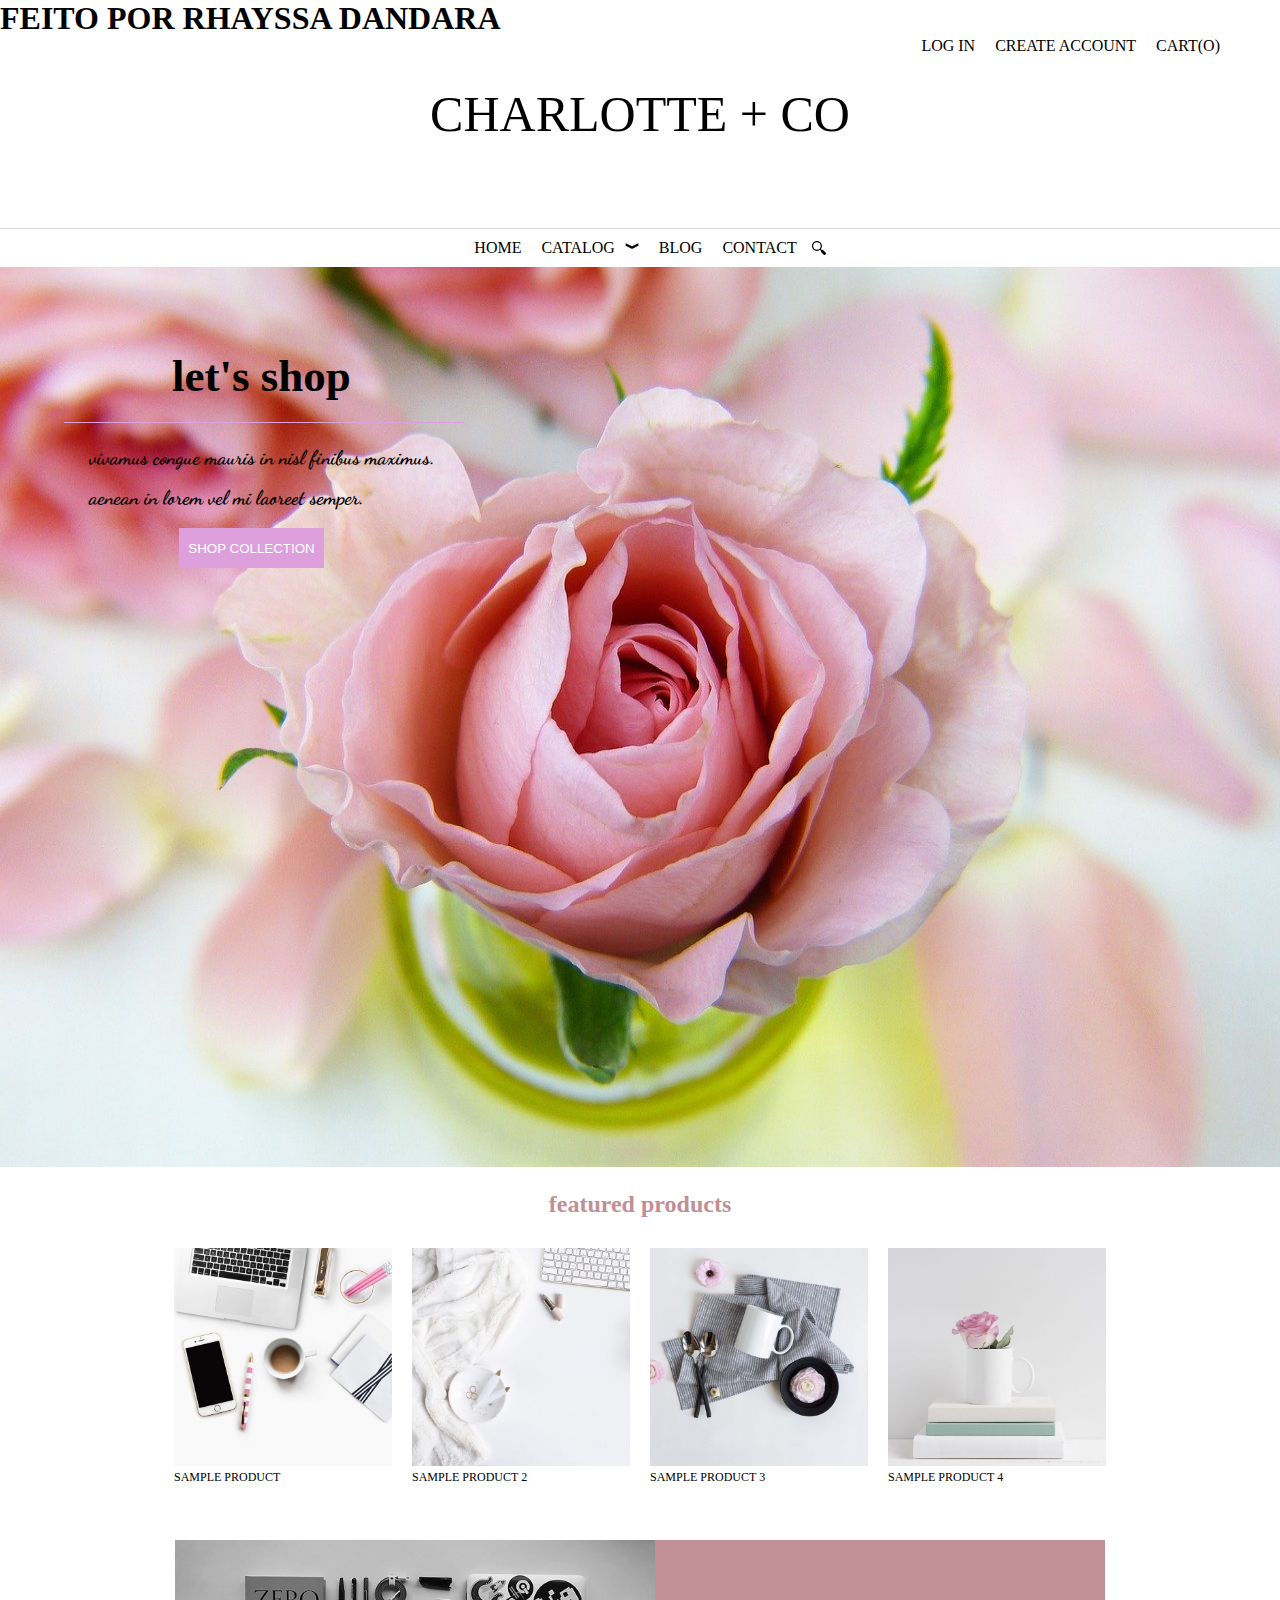
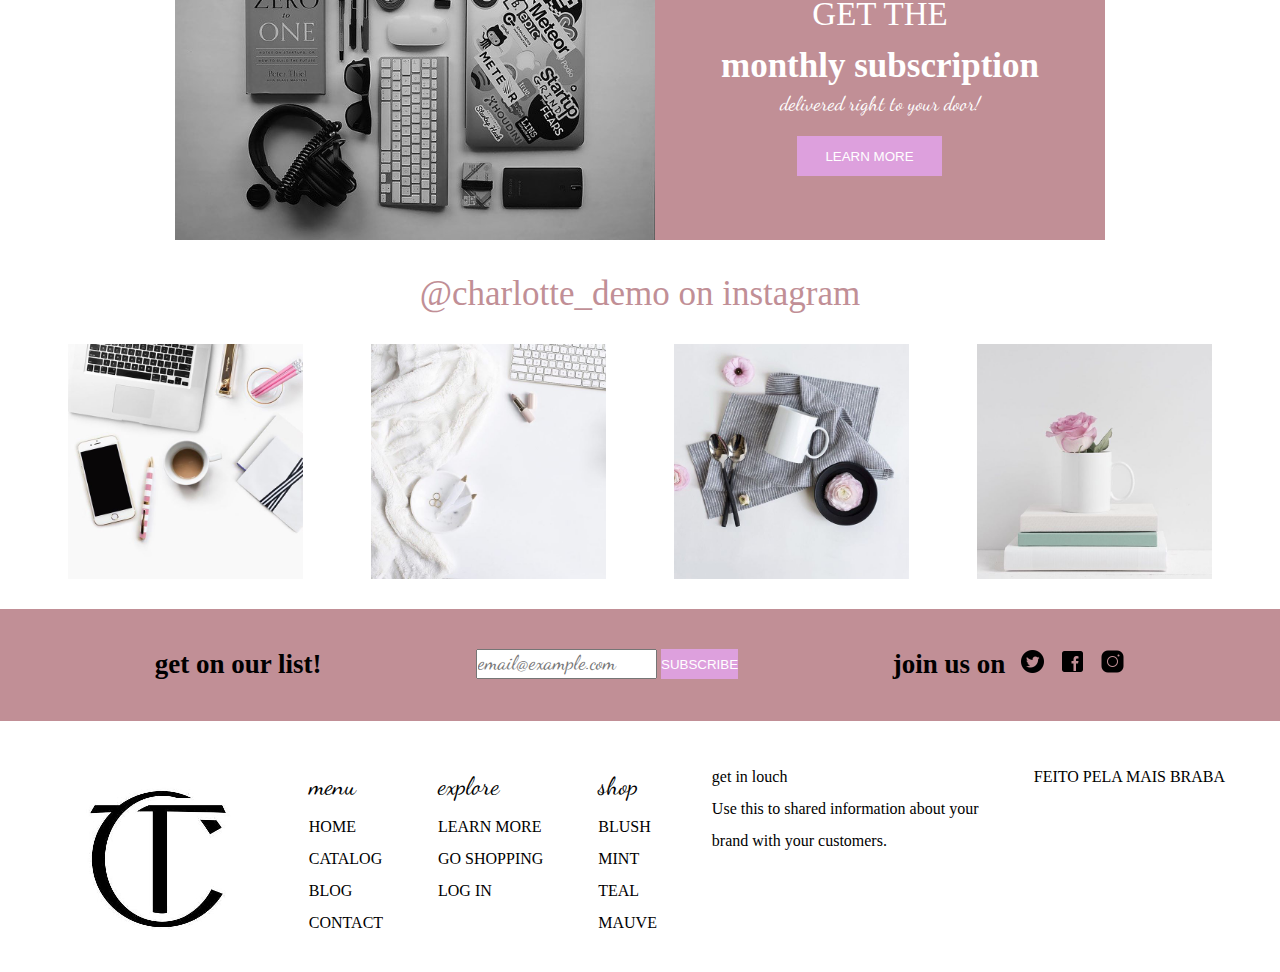
<file: index.html>
<!DOCTYPE html>
<html lang="en">
<head>
    <meta charset="UTF-8">
    <meta name="viewport" content="width=device-width, initial-scale=1.0">
    <link rel="stylesheet" href="style.css">
    <link href="https://fonts.googleapis.com/css?family=Dancing+Script:400,500,600,700&display=swap" rel="stylesheet">
    <title>Landing Charlotte</title>
</head>
<body>
    <h1>FEITO POR RHAYSSA DANDARA</h1>
    <header class="header-principal">
        <nav>
            <ul class="list-header-principal">
                <a href="#">
                    <li>log in</li>
                </a>
                <a href="#">
                    <li>create account</li>
                </a>
                <a href="#">
                    <li>cart(o)</li>
                </a>
            </ul>
            <p class="header-title">charlotte + co</p>
        </nav>
    </header>
    <main>
        <header class="header-main">
            <nav>
                <ul class="list-header-main">
                    <a href="#">
                        <li>home</li>
                    </a>
                    <a href="#">
                        <li>catalog<img class="arrow-down" src="assets/arrow-down.png" alt="arrow down"></li>
                    </a>
                    <a href="#">
                        <li>blog</li>
                    </a>
                    <a href="#">
                        <li>contact</li>
                    </a>
                    <img class="image-search" src="assets/search.svg" alt="search">
                </ul>
            </nav>
        </header>
        <section>
            <figure>
                <img class="image-background-main" src="assets/roses.jpg" alt="background">
            </figure>
            <div class="block-lets">
                <h2 class="lets-title">let's shop</h2>
                <hr>
                <p class="lets-paragraph">vivamus congue mauris in nisl finibus maximus.</p>
                <p class="lets-paragraph">aenean in lorem vel mi laoreet semper.</p>
                <input class="lets-button" type="button" value="shop collection">
            </div>
        </section>
        <section>
            <h2 class="featured-title">featured products</h2>
            <div class="block-featured">
                <figure class="block-featured-image-p">
                    <img class="image-featured" src="assets/1.jpg" alt="image1">
                    <figcaption class="featured-paragraph">SAMPLE PRODUCT</figcaption>
                </figure>
                <figure class="block-featured-image-p">
                    <img class="image-featured" src="assets/2.jpg" alt="image2">
                    <figcaption class="featured-paragraph">SAMPLE PRODUCT 2</figcaption>
                </figure>
                <figure class="block-featured-image-p">
                    <img class="image-featured" src="assets/3.jpg" alt="image3">
                    <figcaption class="featured-paragraph">SAMPLE PRODUCT 3</figcaption>
                </figure>
                <figure class="block-featured-image-p">
                    <img class="image-featured" src="assets/4.jpg" alt="image4">
                    <figcaption class="featured-paragraph">SAMPLE PRODUCT 4</figcaption>
                </figure>
            </div>
            <div class="block-object">
                <figure>
                    <img class="object-image" src="assets/objects.jpg" alt="object image">
                </figure>
                <div class="block-object-text">
                    <p class="object-title">get the</p>
                    <h3 class="object-subtitle">monthly subscription</h3>
                    <p class="object-paragraph">delivered right to your door!</p>
                    <input class="object-button" type="button" value="learn more">
                </div>
            </div>
            <p class="paragraph-instagram">@charlotte_demo on instagram</p>
            <div class="block-image-instagram">
                <img class="image-instagram" src="assets/1.jpg" alt="image1">
                <img class="image-instagram" src="assets/2.jpg" alt="image2">
                <img class="image-instagram" src="assets/3.jpg" alt="image3">
                <img class="image-instagram" src="assets/4.jpg" alt="image4">
            </div>
        </section>
        <footer class="footer-main">
            <div>
                <h2 class="footer-main-paragraph-one">get on our list!</h2>
            </div>
            <div class="block-input">
                <input class="footer-main-input-text" type="text" placeholder="email@example.com">
                <input class="footer-main-input-button" type="button" value="subscribe">
            </div>
            <div class="footer-main-paragraph-image">
                <h2 class="footer-main-paragraph-two">join us on</h2>
                <a href="#"><img class="social-media" src="assets/twitter.png" alt="imagem twitter"></a>
                <a href="#"><img class="social-media" src="assets/facebook.png" alt="imagem-facebook"></a>
                <a href="#"><img class="social-media" src="assets/instagram.png" alt="imagem-instagram"></a>
            </div>
        </footer>
    </main>
    <footer class="footer">
        <figure>
            <img class="logo-footer" src="assets/logo.png" alt="logo">
        </figure>
        <div>
            <p class="footer-title">menu</p>
            <a href="#">
                <p>HOME</p>
            </a>
            <a href="#">
                <p>CATALOG</p>
            </a>
            <a href="#">
                <p>BLOG</p>
            </a>
            <a href="#">
                <p>CONTACT</p>
            </a>
        </div>
        <div>
            <p class="footer-title">explore</p>
            <a href="#">
                <p>LEARN MORE</p>
            </a>
            <a href="#">
                <p>GO SHOPPING</p>
            </a>
            <a href="#">
                <p>LOG IN</p>
            </a>
        </div>
        <div>
            <p class="footer-title">shop</p>
            <a href="#">
                <p>BLUSH</p>
            </a>
            <a href="#">
                <p>MINT</p>
            </a>
            <a href="#">
                <p>TEAL</p>
            </a>
            <a href="#">
                <p>MAUVE</p>
            </a>
        </div>
        <div>
            <p class="footer-paragraph">get in louch</p>
            <p class="footer-paragraph">Use this to shared information about your brand with your customers.</p>
        </div>
        <p>FEITO PELA MAIS BRABA</p>
    </footer>
</body>
</html>
</file>
<file: style.css>
* {
    margin: 0;
    padding: 0;
    box-sizing: border-box;
    text-decoration: none;
}

img {
    max-width:100%;
  }

a {
    color: #000;
}
a:hover {
    color: #DDA0DD;
}

::placeholder {
    font-family: 'Dancing Script', cursive;
    font-size: 20px;
}

/*HEADER PRINCIPAL*/
.header-principal {
    border-bottom: solid 1px #DCDCDC;
    height: 12rem;
}

.list-header-principal {
    display: flex;
    justify-content: flex-end;
    list-style: none;
    margin-right: 60px;
}

li {
    margin-left: 20px;
    text-transform: uppercase;
}

.header-title {
    text-transform: uppercase;
    text-align: center;
    margin-top: 30px;
    font-size: 50px;
}
@media (max-width: 425px) {
    .header-title {
        font-size: 40px;
    }
}
@media (max-width: 375px) {
    .header-title {
        font-size: 35px;
    }
}
/*HEADER PRINCIPAL*/

/*HEADER MAIN*/
.header-main {
    display: flex;
    justify-content: center;
    margin: 10px;
}

.list-header-main {
    display: flex;
    list-style: none;
}

.arrow-down {
    width: 14px;
    margin-left: 10px;
}

.image-search {
    margin-left: 15px;
    width: 14px;
}
@media (max-width: 375px) {
    .image-search {
        display: none;
    }
}
/*HEADER MAIN*/

/*SECTION LETS SHOP*/
.image-background-main {
    width: 100%;
    height: 100vh;
    background-repeat: no-repeat;
    background-size: cover;
}

.block-lets {
    position: absolute;
    z-index: 1;
    top: 20rem;
    left: 4rem;
}
@media (max-width: 768px) {
    .block-lets {
        left: 12rem;
    }
}
@media (max-width: 425px) {
    .block-lets {
        left: 1rem;
    }
}

.lets-title {
    font-size: 45px;
    margin: 30px 0 20px 108px;
}
@media (max-width: 320px) {
    .lets-title {
        margin: 0;
        text-align: center;
    }
}

hr {
    width: 25rem;
    margin: 20px 0 15px 0;
    height: 1px;
    background-color: #DDA0DD;
    border: none;
}
@media (max-width: 768px) {
    hr {
        display: none;
    }
}

.lets-paragraph {
    margin-left: 25px;
    line-height: 2;
    font-family: 'Dancing Script', cursive;
    font-weight: 700;
    font-size: 20px;
}

.lets-button {
    margin: 10px 0 0 115px;
    border: none;
    background-color: #DDA0DD;
    color: #fff;
    width: 145px;
    height: 40px;
    text-transform: uppercase;
}
@media (max-width: 375px) {
    .lets-button {
        margin: 10px 0 0 100px;
    }
}
@media (max-width: 320px) {
    .lets-button {
        margin: 10px 0 0 75px;
    }
}
/*SECTION LETS SHOP*/

/*SECTION FEATURED*/
.block-featured {
    display: flex;
    justify-content: center;
}
@media (max-width: 425px) {
    .block-featured {
        flex-wrap: wrap;
    }
}

.featured-title {
    text-align: center;
    margin: 20px;
    color: #c18f96;
}

.image-featured {
    width: 218px;
}

.featured-paragraph {
    font-size: 12px;
}

.block-featured-image-p {
    margin: 10px;
}

.block-object {
    display: flex;
    justify-content: center;
    margin-top: 45px;
}

.object-image {
    height: 300px;
}
@media (max-width: 425px) {
    .object-image {
        display: none;
    }
}

.block-object-text {
    width: 450px;
    height: 300px;
    background-color: #c18f96;
}

.object-title {
    color: #fff;
    font-size: 33px;
    text-transform: uppercase;
    text-align: center;
    margin-top: 50px;
    line-height: 1.5;
}

.object-subtitle {
    color: #fff;
    font-size: 35px;
    text-align: center;
    line-height: 1.5;
}

.object-paragraph {
    color: #fff;
    font-family: 'Dancing Script', cursive;
    font-size: 20px;
    text-align: center;
}

.object-button {
    border: none;
    background-color: #DDA0DD;
    color: #fff;
    width: 145px;
    height: 40px;
    text-transform: uppercase;
    margin: 20px 0 0 142px;
}
@media (max-width: 375px) {
    .object-button {
        margin: 20px 0 0 115px;
    }
}

.paragraph-instagram {
    text-align: center;
    font-size: 35px;
    margin:  30px 0 30px 0;
    color: #c18f96;
}

.image-instagram {
    width: 235px;
}
@media (max-width: 768px) {
    .image-instagram {
        width: 180px;
        margin: 5px;
    }
}

.block-image-instagram {
    display: flex;
    justify-content: space-evenly;
}
@media (max-width: 425px) {
    .block-image-instagram {
        flex-wrap: wrap;
    }
}

.footer-main {
    display: flex;
    justify-content: space-evenly;
    background-color: #c18f96;
    margin-top: 30px;
    height: 7rem;
}

.footer-main-paragraph-one {
    font-size: 27px;
    margin-top: 40px;
}
@media (max-width: 425px) {
    .footer-main-paragraph-one {
        display: none;
    }
}

.footer-main-paragraph-two {
    font-size: 27px;
}
@media (max-width: 425px) {
    .footer-main-paragraph-two {
        display: none;
    }
}

.footer-main-paragraph-image {
    display: flex;
    margin-top: 40px;
}

.social-media {
    height: 25px;
    margin-left: 15px;
}
@media (max-width: 425px) {
    .social-media {
        display: none;
    }
}

.block-input {
    margin-top: 40px;
}

.footer-main-input-text {
    height: 30px;
}

.footer-main-input-button {
    height: 30px;
    border: none;
    background-color: #DDA0DD;
    color: #fff;
    text-transform: uppercase;
}
/*SECTION FEATURED*/
/*FOOTER*/
.footer-paragraph {
    width: 267px;
}
@media (max-width: 425px) {
    .footer-paragraph {
        display: none;
    }
}

.footer {
    display: flex;
    margin-top: 40px;
    justify-content: space-evenly;
    line-height: 2;
}
@media (max-width: 425px) {
    .footer {
        flex-wrap: wrap;
    }
}

.footer-title {
    font-size: 25px;
    font-family: 'Dancing Script', cursive;
}

@media (max-width: 768px) {
    .logo-footer {
        display: none;
    }
}
/*FOOTER*/
</file>
